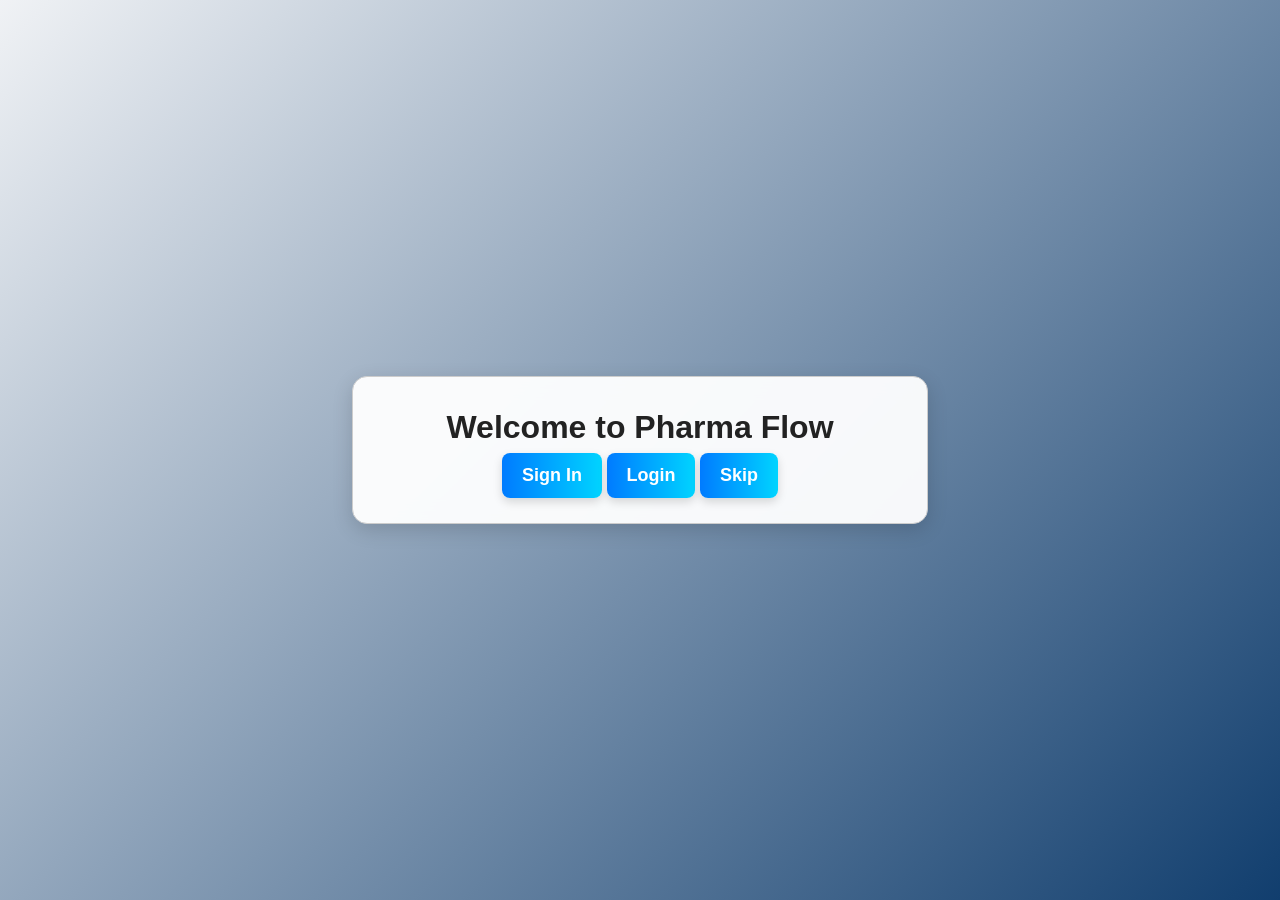
<file: src/view/index.html>
<!DOCTYPE html>
<html lang="en">
<head>
    <meta charset="UTF-8">
    <meta name="viewport" content="width=device-width, initial-scale=1.0">
    <title>Pharma Flow</title>
    <link rel="stylesheet" href="styles.css">
</head>
<body>
    <div class="container">
        <h1>Welcome to Pharma Flow</h1>
        <div class="options">
            <button onclick="navigateTo('signin.html')">Sign In</button>
            <button onclick="navigateTo('login.html')">Login</button>
            <button onclick="navigateTo('home.html')">Skip</button>
        </div>
    </div>
    <script>
        function navigateTo(page) {
            window.location.href = page;
            
        }
    </script>
</body>
</html>
</file>
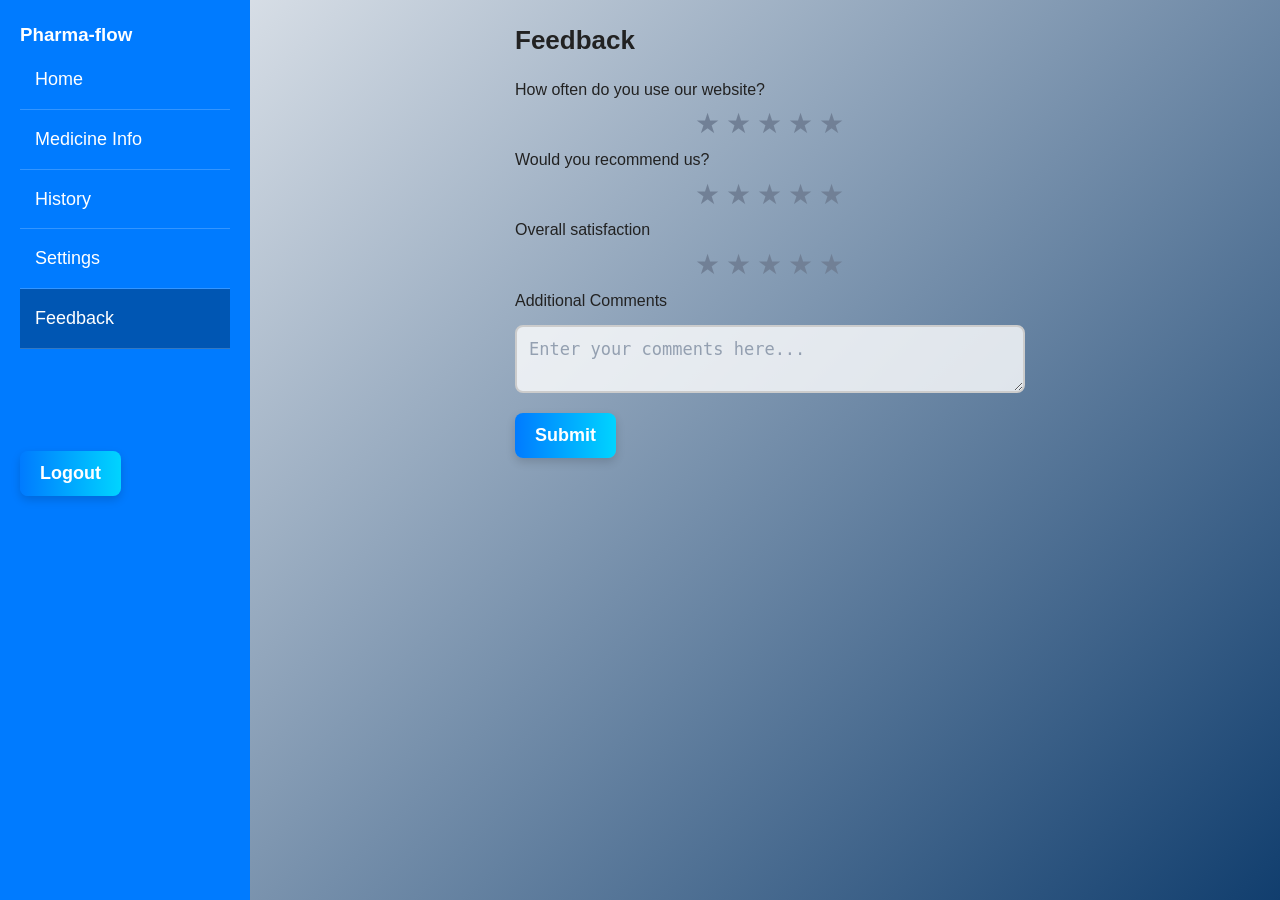
<file: src/view/feedback.html>
<!-- feedback.html -->
<!DOCTYPE html>
<html lang="en">
<head>
    <meta charset="UTF-8">
    <meta name="viewport" content="width=device-width, initial-scale=1.0">
    <title>Feedback - Pharma Flow</title>
    <link rel="stylesheet" href="styles.css">
    <style>
        .main-container {
            display: flex;
            height: 100vh;
        }
        .sidebar {
            width: 250px;
            background: #007bff;
            padding: 20px;
            color: white;
            height: 100%;
            position: fixed;
            left: 0;
            top: 0;
            overflow-y: auto;
        }
        .sidebar ul {
            list-style: none;
            padding: 0;
        }
        .sidebar ul li {
            padding: 15px;
            border-bottom: 1px solid rgba(255, 255, 255, 0.2);
        }
        .sidebar ul li a {
            color: white;
            text-decoration: none;
            display: block;
            font-size: 18px;
        }
        .sidebar ul li.active {
            background: #0056b3;
        }
        .content {
            margin-left: 260px;
            padding: 20px;
            width: calc(100% - 260px);
        }
        .hidden {
            display: none;
        }
    </style>
    <script>
          function clearPageStack() {
            setTimeout(() => {
                window.history.pushState(null, null, window.location.href);
                window.onpopstate = function () {
                    window.history.pushState(null, null, window.location.href);
                };
            }, 0);
        }
        
        window.onload = clearPageStack;
   
        
   
    </script>
</head>
<body>
    <div class="main-container">
        <!-- Sidebar Navigation -->
        <aside class="sidebar">
            <h3>Pharma-flow</h3>
            <ul>
                <li class="menu-item"><a href="home.html">Home</a></li>
                <li class="menu-item"><a href="medicine_info.html">Medicine Info</a></li>
                <li class="menu-item"><a href="history.html">History</a></li>
                <li class="menu-item"><a href="settings.html">Settings</a></li>
                <li class="menu-item active"><a href="feedback.html">Feedback</a></li>
                <br><br><br><br>
                <button onclick="logoutUser()">Logout</button>
            </ul>
        </aside>
        
        <!-- Main Content -->
        <div class="content" id="feedbackForm">
            <h2>Feedback</h2>
            <form onsubmit="submitFeedback(event)">
                <label>How often do you use our website?</label>
                <div class="star-rating">
                    <span>★</span><span>★</span><span>★</span><span>★</span><span>★</span>
                </div>
                <label>Would you recommend us?</label>
                <div class="star-rating">
                    <span>★</span><span>★</span><span>★</span><span>★</span><span>★</span>
                </div>
                <label>Overall satisfaction</label>
                <div class="star-rating">
                    <span>★</span><span>★</span><span>★</span><span>★</span><span>★</span>
                </div>
                <label>Additional Comments</label>
                <textarea placeholder="Enter your comments here..."></textarea>
                <button type="submit">Submit</button>
            </form>
        </div>
        
        <div class="content hidden" id="feedbackMessage">
            <h2>Thank you for your feedback!</h2>
            <p>We appreciate your time and will use your feedback to improve Pharma Flow.</p>
            <button onclick="closeFeedback()">OK</button>
        </div>
    </div>
</body>
</html>
</file>
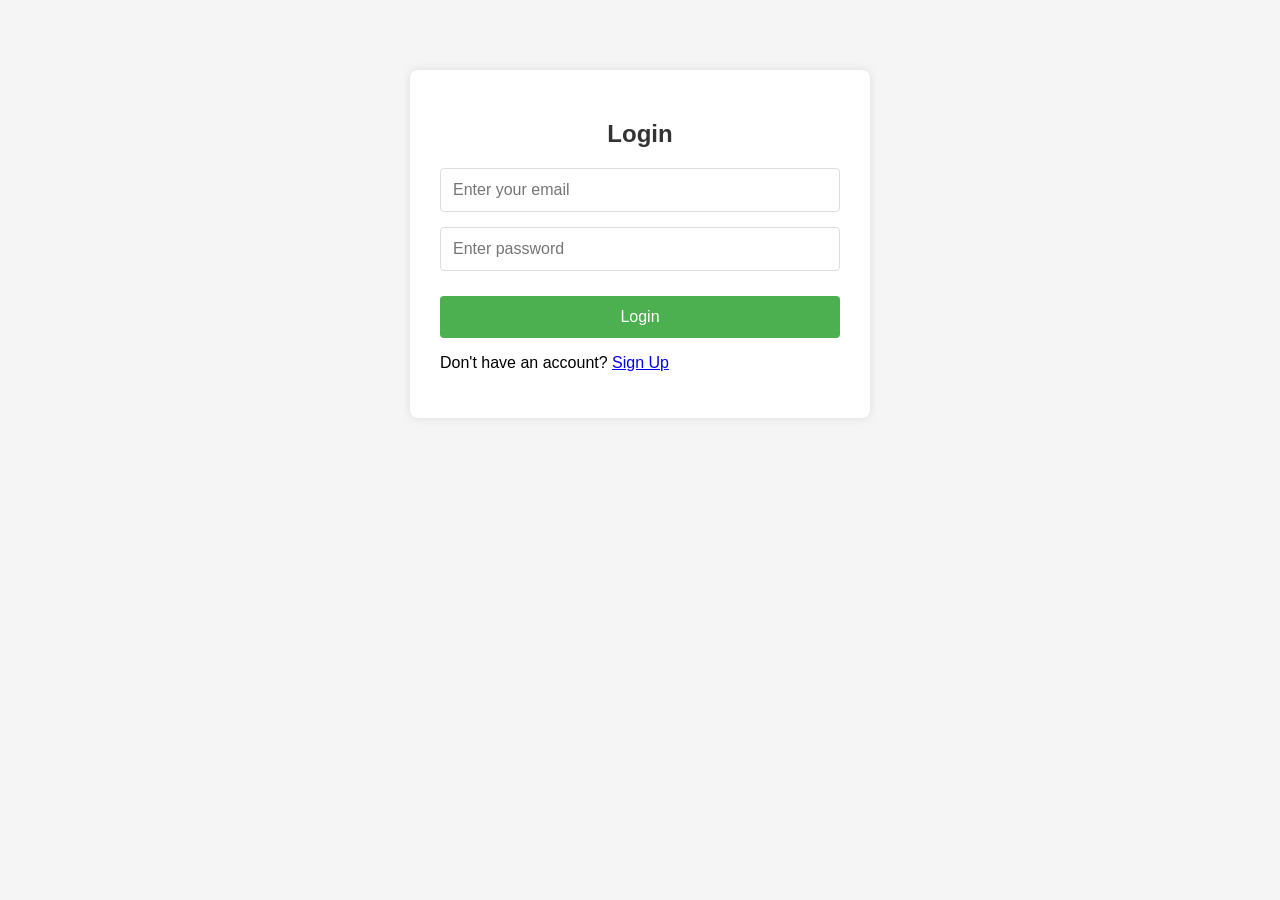
<file: src/view/login.html>
<html lang="en">
<head>
    <meta charset="UTF-8">
    <meta name="viewport" content="width=device-width, initial-scale=1.0">
    <title>Login - Pharma Flow</title>
    <link rel="stylesheet" href="./style/login.css">
    <script src="./js/login.js" defer></script>
</head>
<body>
    <div class="container">
        <h2>Login</h2>
        <form id="loginForm">
            <div class="input-group">
                <input type="email" id="email" placeholder="Enter your email" required>
                <div id="emailError" class="error-message"></div>
            </div>
            <div class="input-group">
                <input type="password" id="password" placeholder="Enter password" required>
                <div id="passwordError" class="error-message"></div>
            </div>
            <button type="submit" id="loginButton">Login</button>
        </form>
        <div id="apiError" class="error-message"></div>
        <p class="signup-link">Don't have an account? <a href="http://127.0.0.1:5500/src/view/signin.html">Sign Up</a></p>
    </div>
</body>
</html>
</file>
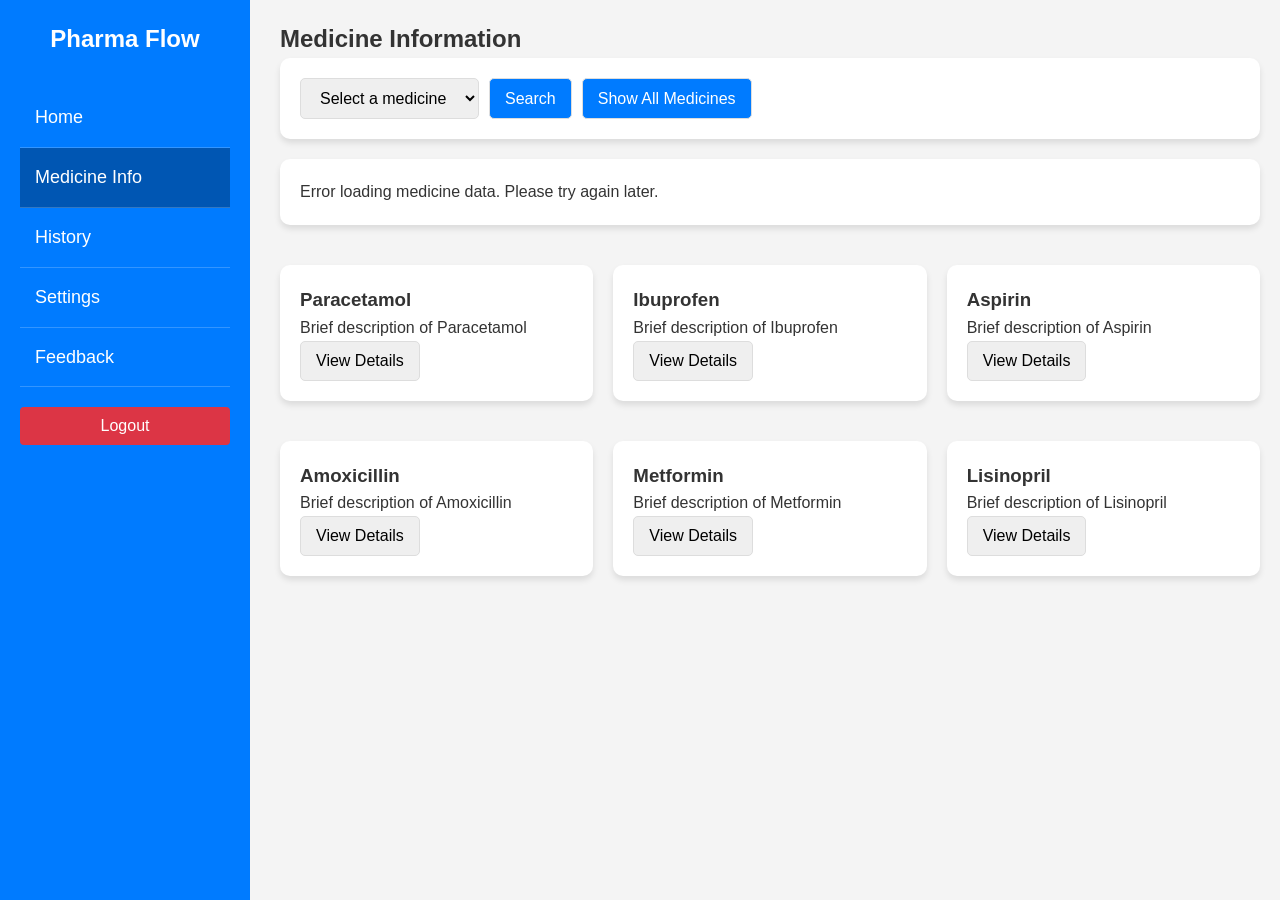
<file: src/view/medicine_info.html>
<!DOCTYPE html>
<html lang="en">
<head>
    <meta charset="UTF-8">
    <meta name="viewport" content="width=device-width, initial-scale=1.0">
    <title>Medicine Info - Pharma Flow</title>
    <link href="https://cdnjs.cloudflare.com/ajax/libs/font-awesome/6.0.0-beta3/css/all.min.css" rel="stylesheet">
    <script src="./js/medicine.js" defer></script>
    <style>
        /* CSS Variables */
        :root {
            --primary-color: #007bff;
            --secondary-color: #0056b3;
            --background-light: #f4f4f4;
            --white: #ffffff;
            --text-dark: #333;
            --logout-color: #dc3545;
        }

        /* Reset and Base Styles */
        * {
            margin: 0;
            padding: 0;
            box-sizing: border-box;
        }

        body {
            font-family: 'Arial', sans-serif;
            line-height: 1.6;
            background-color: var(--background-light);
            color: var(--text-dark);
        }

        /* Main Container */
        .main-container {
            display: flex;
            min-height: 100vh;
        }

        /* Sidebar */
        .sidebar {
            width: 250px;
            background: var(--primary-color);
            color: var(--white);
            padding: 20px;
            height: 100vh;
            position: fixed;
            left: 0;
            top: 0;
            overflow-y: auto;
            transition: transform 0.3s ease-in-out;
        }

        .sidebar-toggle {
            display: none;
            position: fixed;
            top: 15px;
            left: 15px;
            z-index: 1000;
            background: var(--primary-color);
            color: var(--white);
            border: none;
            padding: 10px;
            border-radius: 5px;
            cursor: pointer;
        }

        .sidebar h3 {
            text-align: center;
            margin-bottom: 30px;
            font-size: 1.5rem;
        }

        .sidebar ul {
            list-style: none;
            padding: 0;
        }

        .sidebar ul li {
            padding: 15px;
            border-bottom: 1px solid rgba(255, 255, 255, 0.2);
        }

        .sidebar ul li a {
            color: var(--white);
            text-decoration: none;
            display: block;
            font-size: 18px;
        }

        .sidebar ul li.active {
            background: var(--secondary-color);
        }

        .sidebar button {
            width: 100%;
            padding: 10px;
            background: var(--logout-color);
            border: none;
            color: var(--white);
            border-radius: 4px;
            cursor: pointer;
            margin-top: 20px;
            transition: background 0.3s;
        }

        .sidebar button:hover {
            background: #a71d2a;
        }

        /* Content Area */
        .content {
            margin-left: 260px;
            padding: 20px;
            width: calc(100% - 260px);
            transition: margin-left 0.3s ease;
        }

        /* Search Section */
        .search-section {
            background-color: var(--white);
            padding: 20px;
            border-radius: 10px;
            box-shadow: 0 4px 6px rgba(0,0,0,0.1);
            margin-bottom: 20px;
            display: flex;
            gap: 10px;
        }

        select, button {
            padding: 10px 15px;
            font-size: 16px;
            border-radius: 5px;
            border: 1px solid #ddd;
        }

        .search-btn {
            background-color: var(--primary-color);
            color: var(--white);
            cursor: pointer;
            transition: background-color 0.3s;
        }

        .search-btn:hover {
            background-color: var(--secondary-color);
        }

        /* Medicine Details */
        .medicine-card {
            background-color: var(--white);
            border-radius: 10px;
            padding: 20px;
            box-shadow: 0 4px 6px rgba(0,0,0,0.1);
            margin-top: 20px;
        }

        #allMedicines {
            display: grid;
            grid-template-columns: repeat(auto-fill, minmax(250px, 1fr));
            gap: 20px;
            margin-top: 20px;
        }

        /* Responsive Design */
        @media screen and (max-width: 1024px) {
            .sidebar {
                position: fixed;
                top: 0;
                left: -250px;
                height: 100vh;
                z-index: 1000;
                width: 250px;
            }

            .sidebar.active {
                left: 0;
            }

            .sidebar-toggle {
                display: block;
            }

            .content {
                margin-left: 0;
                padding: 20px 10px;
                width: 100%;
            }

            .search-section {
                flex-direction: column;
                gap: 10px;
            }
        }

        @media screen and (max-width: 480px) {
            #allMedicines {
                grid-template-columns: 1fr;
            }
        }
    </style>
</head>
<body>
    <div class="main-container">
        <button class="sidebar-toggle" aria-label="Toggle Navigation">
            <i class="fas fa-bars"></i>
        </button>

        <aside class="sidebar">
            <h3>Pharma Flow</h3>
            <ul>
                <li class="menu-item"><a href="home.html">Home</a></li>
                <li class="menu-item active"><a href="medicine_info.html">Medicine Info</a></li>
                <li class="menu-item"><a href="history.html">History</a></li>
                <li class="menu-item"><a href="settings.html">Settings</a></li>
                <li class="menu-item"><a href="feedback.html">Feedback</a></li>
            </ul>
            <button onclick="logoutUser()">Logout</button>
        </aside>
        
        <div class="content">
            <h2>Medicine Information</h2>
            <div class="search-section">
                <select id="medicineDropdown">
                    <option value="" disabled selected>Select a medicine</option>
                </select>
                <button onclick="fetchMedicineInfo()" class="search-btn">Search</button>
                <button onclick="fetchAllMedicines()" class="search-btn">Show All Medicines</button>
            </div>
            <div id="medicineDetails" class="medicine-card"></div>
            <div id="allMedicines"></div>
        </div>
    </div>

    <script>
        // Sidebar Toggle
        document.addEventListener('DOMContentLoaded', () => {
            const sidebarToggle = document.querySelector('.sidebar-toggle');
            const sidebar = document.querySelector('.sidebar');

            sidebarToggle.addEventListener('click', () => {
                sidebar.classList.toggle('active');
            });

            // Close sidebar when clicking outside
            document.addEventListener('click', (event) => {
                if (!sidebar.contains(event.target) && 
                    !sidebarToggle.contains(event.target) && 
                    sidebar.classList.contains('active')) {
                    sidebar.classList.remove('active');
                }
            });
        });

        // Placeholder Functions (to be implemented)
        function fetchMedicineInfo() {
            const dropdown = document.getElementById('medicineDropdown');
            const medicineDetails = document.getElementById('medicineDetails');
            
            // Simulated medicine data
            const selectedMedicine = dropdown.value;
            if (selectedMedicine) {
                medicineDetails.innerHTML = `
                    <h3>${selectedMedicine} Details</h3>
                    <p>Manufacturer: Example Pharma</p>
                    <p>Dosage: 500mg</p>
                    <p>Common Uses: Treatment of various conditions</p>
                    <p>Side Effects: Consult with a healthcare professional</p>
                `;
            } else {
                medicineDetails.innerHTML = '<p>Please select a medicine first.</p>';
            }
        }

        function fetchAllMedicines() {
            const allMedicines = document.getElementById('allMedicines');
            
            // Simulated medicine list
            const medicines = [
                'Paracetamol', 'Ibuprofen', 'Aspirin', 
                'Amoxicillin', 'Metformin', 'Lisinopril'
            ];

            allMedicines.innerHTML = medicines.map(medicine => `
                <div class="medicine-card">
                    <h3>${medicine}</h3>
                    <p>Brief description of ${medicine}</p>
                    <button onclick="fetchMedicineInfo()">View Details</button>
                </div>
            `).join('');

            // Populate dropdown
            const dropdown = document.getElementById('medicineDropdown');
            dropdown.innerHTML = `
                <option value="" disabled selected>Select a medicine</option>
                ${medicines.map(medicine => `
                    <option value="${medicine}">${medicine}</option>
                `).join('')}
            `;
        }

        function logoutUser() {
            // Implement actual logout logic
            alert('Logging out...');
            // Typically would redirect to login page
            // window.location.href = 'login.html';
        }

        // Initial load
        document.addEventListener('DOMContentLoaded', fetchAllMedicines);
    </script>
</body>
</html>
</file>
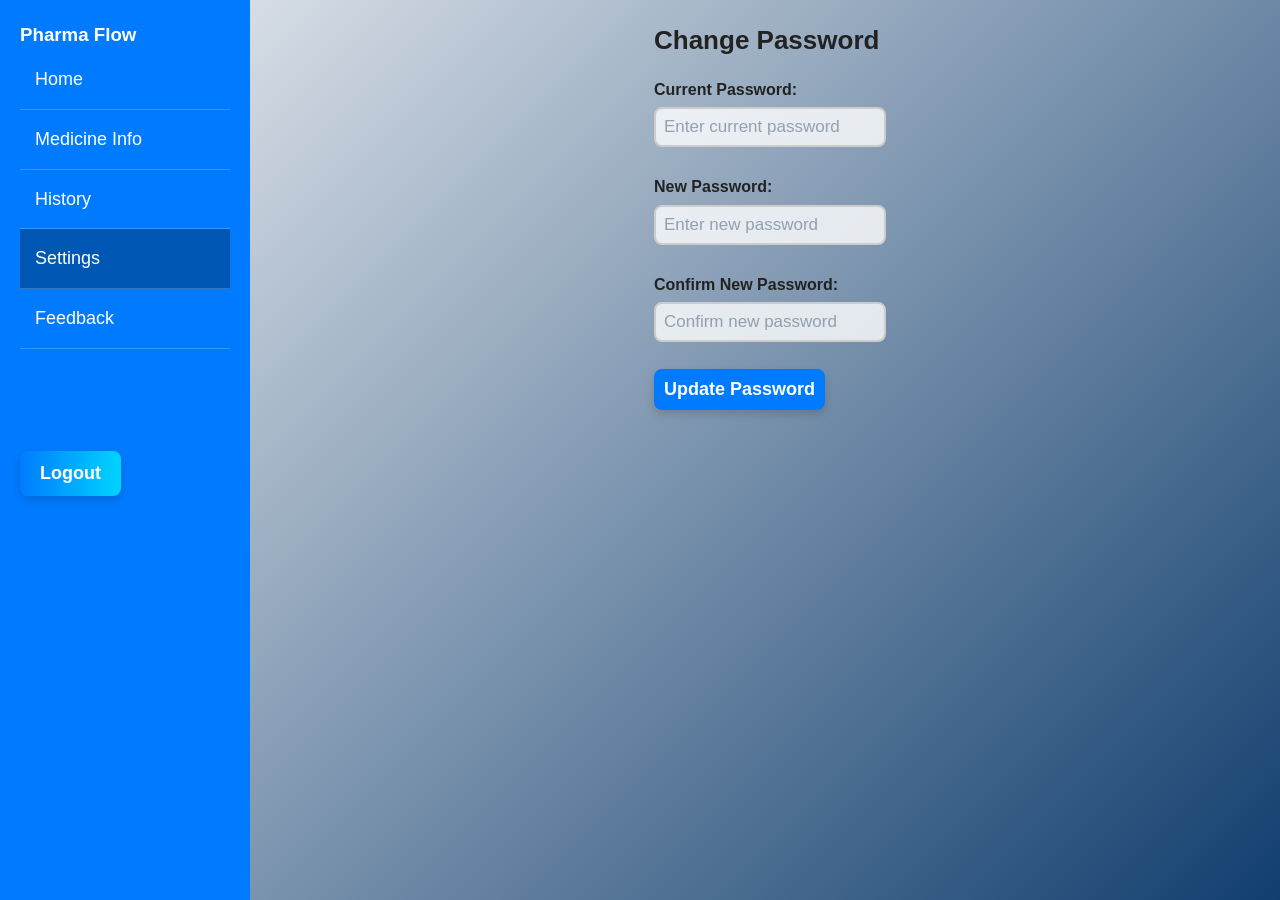
<file: src/view/settings.html>
<!-- settings.html -->
<!DOCTYPE html>
<html lang="en">
<head>
    <meta charset="UTF-8">
    <meta name="viewport" content="width=device-width, initial-scale=1.0">
    <title>Settings - Pharma Flow</title>
    <link rel="stylesheet" href="styles.css">
    <style>
        .main-container {
            display: flex;
            height: 100vh;
        }
        .sidebar {
            width: 250px;
            background: #007bff;
            padding: 20px;
            color: white;
            height: 100%;
            position: fixed;
            left: 0;
            top: 0;
            overflow-y: auto;
        }
        .sidebar ul {
            list-style: none;
            padding: 0;
        }
        .sidebar ul li {
            padding: 15px;
            border-bottom: 1px solid rgba(255, 255, 255, 0.2);
        }
        .sidebar ul li a {
            color: white;
            text-decoration: none;
            display: block;
            font-size: 18px;
        }
        .sidebar ul li.active {
            background: #0056b3;
        }
        .content {
            margin-left: 260px;
            padding: 20px;
            width: calc(100% - 260px);
        }
        .form-group {
            margin-bottom: 15px;
        }
        label {
            display: block;
            font-weight: bold;
        }
        input {
            width: 100%;
            padding: 8px;
            margin-top: 5px;
        }
        .btn {
            background: #007bff;
            color: white;
            padding: 10px;
            border: none;
            cursor: pointer;
        }
        #statusMessage {
            margin-top: 10px;
            font-weight: bold;
        }
    </style>
</head>
<body>
    <div class="main-container">
        <!-- Sidebar Navigation -->
        <aside class="sidebar">
            <h3>Pharma Flow</h3>
            <ul>
                <li class="menu-item"><a href="home.html">Home</a></li>
                <li class="menu-item"><a href="medicine_info.html">Medicine Info</a></li>
                <li class="menu-item"><a href="history.html">History</a></li>
                <li class="menu-item active"><a href="settings.html">Settings</a></li>
                <li class="menu-item"><a href="feedback.html">Feedback</a></li>
                <br><br><br><br>
                <button onclick="logoutUser()">Logout</button>
            </ul>
        </aside>

        <!-- Main Content -->
        <div class="content">
            <h2>Change Password</h2>
            <div class="form-group">
                <label for="currentPassword">Current Password:</label>
                <input type="password" id="currentPassword" placeholder="Enter current password">
            </div>
            <div class="form-group">
                <label for="newPassword">New Password:</label>
                <input type="password" id="newPassword" placeholder="Enter new password">
            </div>
            <div class="form-group">
                <label for="confirmPassword">Confirm New Password:</label>
                <input type="password" id="confirmPassword" placeholder="Confirm new password">
            </div>
            <button class="btn" onclick="updatePassword()">Update Password</button>
            <p id="statusMessage"></p>
        </div>
    </div>
    <script>
        function clearPageStack() {
          setTimeout(() => {
              window.history.pushState(null, null, window.location.href);
              window.onpopstate = function () {
                  window.history.pushState(null, null, window.location.href);
              };
          }, 0);
      }
      
      window.onload = clearPageStack;
 
      
 
  </script>
</body>
</html>
</file>
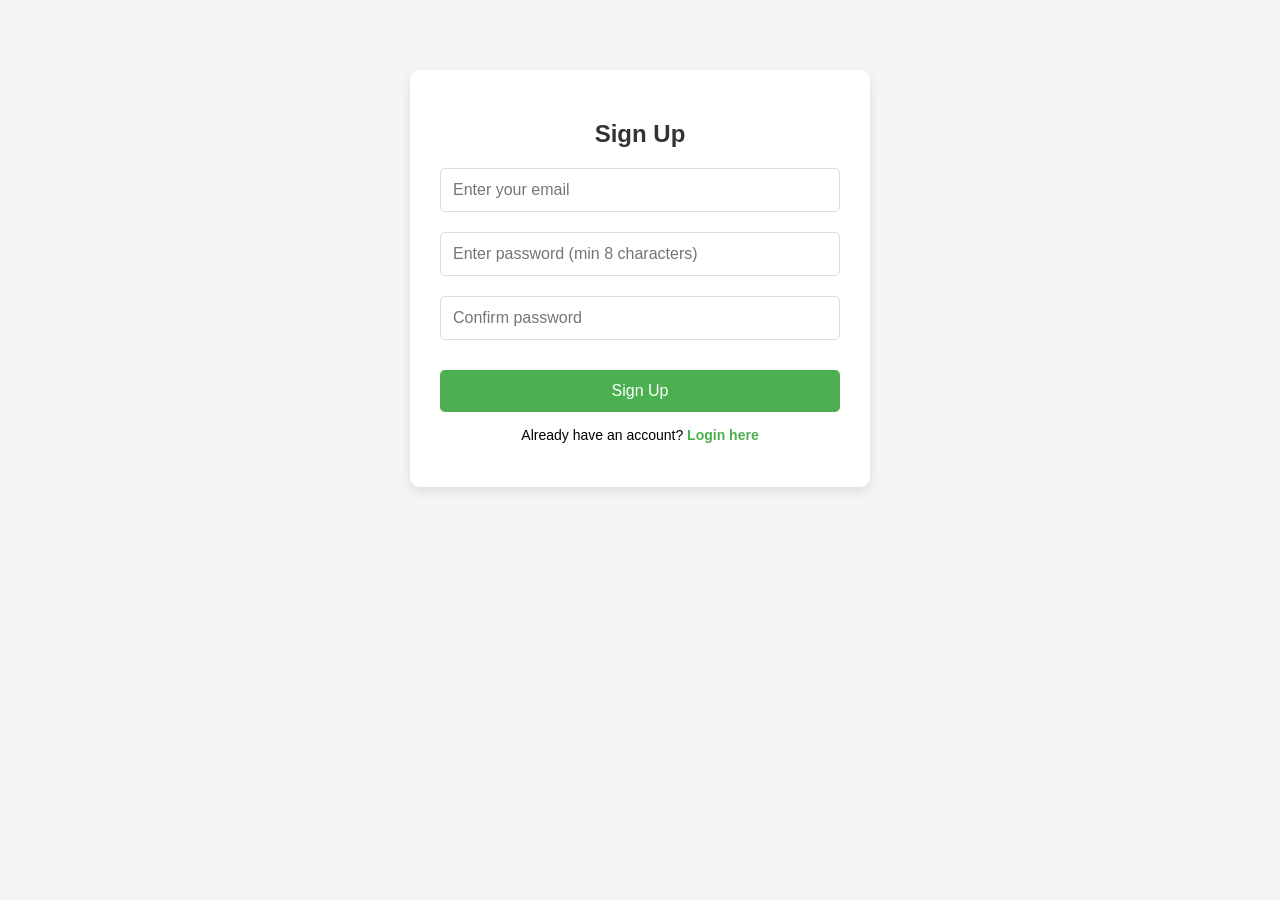
<file: src/view/signin.html>
<!DOCTYPE html>
<html lang="en">
<head>
    <meta charset="UTF-8">
    <meta name="viewport" content="width=device-width, initial-scale=1.0">
    <title>Sign Up - Pharma Flow</title>
    <link rel="icon" href="data:,">
    <link rel="stylesheet" href="./style/signup.css">
    <script src="./js/register.js" defer></script>
</head>
<body>
    <div class="container">
        <h2>Sign Up</h2>
        <form id="signinForm">
            <div class="input-group">
                <input type="email" id="email" placeholder="Enter your email" required>
                <div id="emailError" class="error-message">Please enter a valid email address</div>
            </div>
            
            <div class="input-group">
                <input type="password" id="password" placeholder="Enter password (min 8 characters)" required minlength="8">
                <div id="passwordError" class="error-message">Password must be at least 8 characters</div>
            </div>
            
            <div class="input-group">
                <input type="password" id="confirm_password" placeholder="Confirm password" required>
                <div id="confirmPasswordError" class="error-message">Passwords do not match</div>
            </div>
            
            <button type="submit" id="submitBtn">Sign Up</button>
            <div class="loader" id="loader"></div>
        </form>
        <div id="apiError" class="error-message"></div>
        <div id="successMessage"></div>
        
        <p class="login-link">Already have an account? <a href="http://127.0.0.1:5500/src/view/login.html">Login here</a></p>
    </div>
</body>
</html>
</file>
<file: src/view/styles.css>
/* styles.css */

:root {
    /* Light Mode Colors */
    --bg-primary: linear-gradient(135deg, #f0f2f5 0%, #113e6e 100%);
    --bg-container: rgba(255, 255, 255, 0.95);
    --text-primary: #222;
    --border-color: #ccc;
    --input-bg: rgba(255, 255, 255, 0.8);
    --btn-gradient: linear-gradient(to right, #007bff, #00d4ff);
    --btn-hover-gradient: linear-gradient(to right, #0056b3, #0090ff);
    --shadow-primary: rgba(0, 0, 0, 0.15);
    --focus-shadow: rgba(0, 123, 255, 0.5);
}

/* Dark Mode Colors */
@media (prefers-color-scheme: dark) {
    :root {
        --bg-primary: linear-gradient(135deg, #1a202c 0%, #2c5282 100%);
        --bg-container: rgba(45, 55, 72, 0.95);
        --text-primary: #e2e8f0;
        --border-color: #4a5568;
        --input-bg: rgba(45, 55, 72, 0.8);
        --btn-gradient: linear-gradient(to right, #3182ce, #00a3ff);
        --btn-hover-gradient: linear-gradient(to right, #2c5282, #0090ff);
        --shadow-primary: rgba(0, 0, 0, 0.3);
        --focus-shadow: rgba(56, 161, 255, 0.5);
    }
}

* {
    margin: 0;
    padding: 0;
    box-sizing: border-box;
    transition: all 0.3s ease;
}

body {
    font-family: 'Poppins', sans-serif;
    background: var(--bg-primary);
    color: var(--text-primary);
    margin: 0;
    padding: 0;
    display: flex;
    flex-direction: column;
    align-items: center;
    justify-content: center;
    min-height: 100vh;
    line-height: 1.6;
}

.container {
    background: var(--bg-container);
    padding: 25px;
    border-radius: 15px;
    box-shadow: 0px 6px 20px var(--shadow-primary);
    text-align: center;
    width: 45%;
    min-width: 350px;
    transition: all 0.3s ease-in-out;
    backdrop-filter: blur(10px);
    border: 1px solid var(--border-color);
}

.container:hover {
    transform: scale(1.02);
    box-shadow: 0px 8px 25px var(--shadow-primary);
}

h2 {
    color: var(--text-primary);
    font-size: 26px;
    font-weight: bold;
    margin-bottom: 15px;
}

/* Buttons */
button {
    background: var(--btn-gradient);
    color: white;
    border: none;
    padding: 12px 20px;
    border-radius: 8px;
    cursor: pointer;
    transition: 0.4s;
    font-size: 18px;
    font-weight: bold;
    box-shadow: 0px 4px 10px var(--shadow-primary);
    position: relative;
    overflow: hidden;
}

button::before {
    content: '';
    position: absolute;
    top: 0;
    left: -100%;
    width: 100%;
    height: 100%;
    background: linear-gradient(120deg, transparent, rgba(255,255,255,0.3), transparent);
    transition: 0.5s;
}

button:hover::before {
    left: 100%;
}

button:hover {
    background: var(--btn-hover-gradient);
    transform: scale(1.05);
    box-shadow: 0px 6px 15px var(--shadow-primary);
}

/* Inputs and Textareas */
input, textarea, select {
    width: 100%;
    padding: 12px;
    margin: 12px 0;
    border: 2px solid var(--border-color);
    border-radius: 8px;
    font-size: 17px;
    outline: none;
    transition: 0.3s;
    background: var(--input-bg);
    color: var(--text-primary);
}

input:focus, textarea:focus, select:focus {
    border-color: #007bff;
    box-shadow: 0px 0px 8px var(--focus-shadow);
}

/* Star Rating - Left to Right */
.star-rating {
    display: flex;
    justify-content: center;
    gap: 6px;
    direction: ltr;
}

.star-rating span {
    font-size: 28px;
    cursor: pointer;
    color: #718096;  /* Neutral star color for both themes */
    transition: all 0.3s;
}

.star-rating span:hover, .star-rating span:hover ~ span {
    color: gold;
    transform: scale(1.2);
}

/* Placeholder Styles */
::placeholder {
    color: #718096;
    opacity: 0.7;
}

/* Scrollbar Styles (for webkit browsers) */
::-webkit-scrollbar {
    width: 10px;
}

::-webkit-scrollbar-track {
    background: var(--input-bg);
}

::-webkit-scrollbar-thumb {
    background: var(--border-color);
    border-radius: 5px;
}

::-webkit-scrollbar-thumb:hover {
    background: #007bff;
}

/* Responsive Design */
@media (max-width: 768px) {
    .container {
        width: 90%;
        min-width: auto;
        margin: 20px;
    }

    button {
        font-size: 16px;
        padding: 10px 15px;
    }

    input, textarea, select {
        font-size: 16px;
        padding: 10px;
    }
}

/* Accessibility and Print Styles */
@media print {
    body {
        background: white;
    }
    
    .container {
        box-shadow: none;
        border: 1px solid #ddd;
    }
}

/* Reduce Motion Preference */
@media (prefers-reduced-motion: reduce) {
    * {
        transition: none !important;
    }
}
</file>
<file: src/view/style/login.css>
body {
    font-family: Arial, sans-serif;
    background-color: #f5f5f5;
    margin: 0;
    padding: 20px;
}
.container {
    max-width: 400px;
    margin: 50px auto;
    padding: 30px;
    background: white;
    border-radius: 8px;
    box-shadow: 0 0 10px rgba(0,0,0,0.1);
}
h2 {
    text-align: center;
    color: #333;
    margin-bottom: 20px;
}
.input-group {
    margin-bottom: 15px;
}
input {
    width: 100%;
    padding: 12px;
    border: 1px solid #ddd;
    border-radius: 4px;
    box-sizing: border-box;
    font-size: 16px;
}
input.error {
    border-color: #ff4444;
}
button {
    width: 100%;
    padding: 12px;
    background-color: #4CAF50;
    color: white;
    border: none;
    border-radius: 4px;
    cursor: pointer;
    font-size: 16px;
    margin-top: 10px;
}
button:hover {
    background-color: #45a049;
}
button:disabled {
    background-color: #cccccc;
    cursor: not-allowed;
}
.error-message {
    color: #ff4444;
    font-size: 14px;
    margin-top: 5px;
    display: none;
}
#apiError {
    margin-top: 20px;
    padding: 10px;
    background-color: #ffeeee;
    border: 1px solid #ffdddd;
    border-radius: 4px;
    display: none;
}
.loading {
    display: inline-block;
    width: 20px;
    height: 20px;
    border: 3px solid rgba(255,255,255,.3);
    border-radius: 50%;
    border-top-color: #fff;
    animation: spin 1s ease-in-out infinite;
    margin-right: 10px;
}
@keyframes spin {
    to { transform: rotate(360deg); }
}
</file>
<file: src/view/style/signup.css>
body {
    font-family: Arial, sans-serif;
    background-color: #f5f5f5;
    margin: 0;
    padding: 20px;
}
.container {
    max-width: 400px;
    margin: 50px auto;
    padding: 30px;
    background: white;
    border-radius: 10px;
    box-shadow: 0 4px 12px rgba(0, 0, 0, 0.1);
    text-align: center;
}
h2 {
    color: #333;
    margin-bottom: 20px;
}
.input-group {
    margin-bottom: 20px;
    text-align: left;
}
input {
    width: 100%;
    padding: 12px;
    border: 1px solid #ddd;
    border-radius: 5px;
    box-sizing: border-box;
    font-size: 16px;
}
input.error {
    border-color: #ff4444;
}
.error-message {
    color: #ff4444;
    font-size: 14px;
    margin-top: 5px;
    display: none;
}
button {
    width: 100%;
    padding: 12px;
    background-color: #4CAF50;
    color: white;
    border: none;
    border-radius: 5px;
    cursor: pointer;
    font-size: 16px;
    margin-top: 10px;
    transition: background-color 0.3s ease;
}
button:hover {
    background-color: #45a049;
}
.login-link {
    margin-top: 15px;
    font-size: 14px;
}
.login-link a {
    color: #4CAF50;
    text-decoration: none;
    font-weight: bold;
}
.login-link a:hover {
    text-decoration: underline;
}
#apiError {
    margin-top: 20px;
    padding: 10px;
    background-color: #ffeeee;
    border: 1px solid #ffdddd;
    border-radius: 4px;
    display: none;
}
#successMessage {
    margin-top: 20px;
    padding: 10px;
    background-color: #e8f5e9;
    border: 1px solid #c8e6c9;
    border-radius: 4px;
    color: #2e7d32;
    text-align: center;
    display: none;
}
.loader {
    border: 3px solid #f3f3f3;
    border-top: 3px solid #4CAF50;
    border-radius: 50%;
    width: 20px;
    height: 20px;
    animation: spin 1s linear infinite;
    margin: 10px auto;
    display: none;
}
@keyframes spin {
    0% { transform: rotate(0deg); }
    100% { transform: rotate(360deg); }
}
</file>
